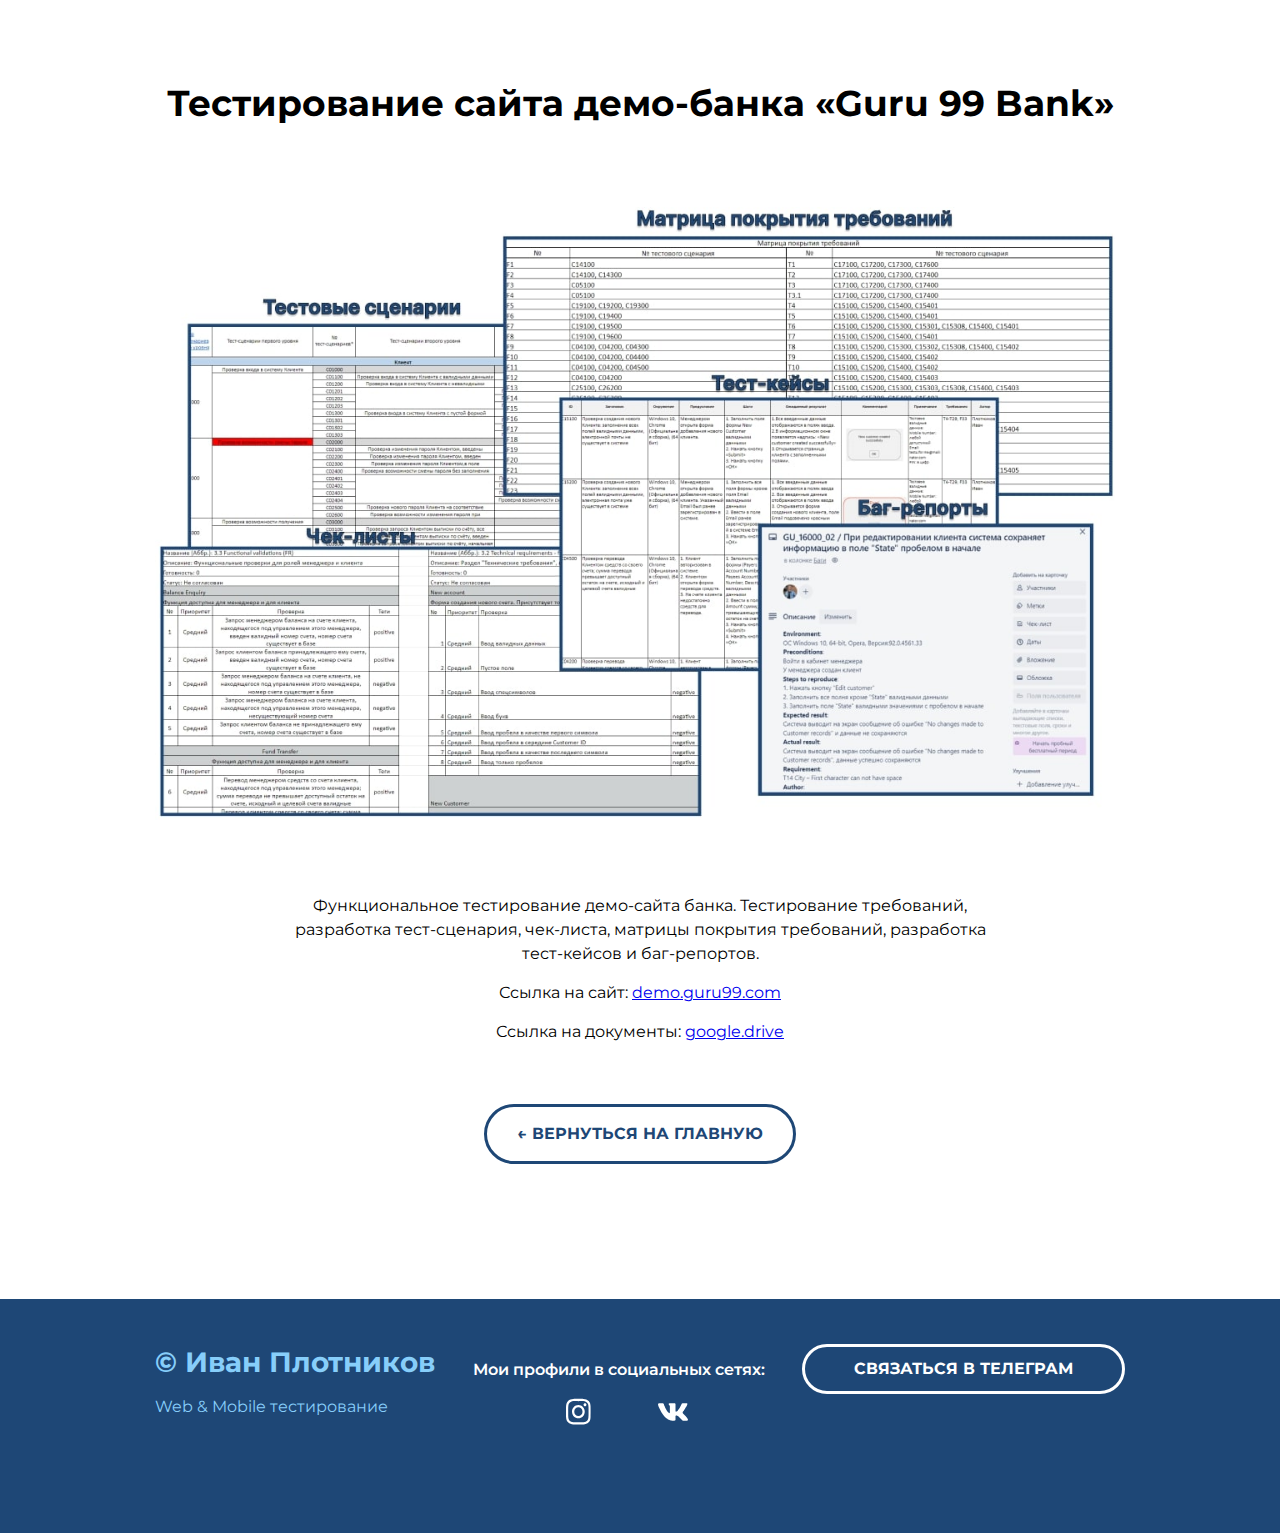
<file: guru99bank.html>
<!DOCTYPE html>
<html lang="ru">
<head>
  <meta charset="UTF-8">
  <meta http-equiv="X-UA-Compatible" content="IE=edge">
  <meta name="viewport" content="width=device-width, initial-scale=1.0">
  <title>Проект "Guru 99 Bank"</title>
  <link rel="stylesheet" href="./css/main.css">
  <link rel="stylesheet" href="/css/media.css">
  <link rel="preconnect" href="https://fonts.googleapis.com">
  <link rel="preconnect" href="https://fonts.gstatic.com" crossorigin>
  <link href="https://fonts.googleapis.com/css2?family=Montserrat:wght@400;600;700&display=swap" rel="stylesheet">
  <link rel="icon" href="./img/favicon/favicon.ico" type="image/x-icon">
</head>
<body>

  <main>
    <article class="project">
      <div class="container">
        <h1 class="project-header">Тестирование сайта демо-банка «Guru 99 Bank»</h1>
          <div class="project-img">
            <img src="./img/guru99bank/guru99bank.jpg" alt="Тестирование сайта демо-банка «Guru 99 Bank»">
          </div>
          <div class="project-descriptions">
            <p>Функциональное тестирование демо-сайта банка. Тестирование требований, разработка тест-сценария, чек-листа, матрицы покрытия требований, разработка тест-кейсов и баг-репортов.</p>
            <p>Ссылка на сайт: <a href="https://demo.guru99.com" target="new">demo.guru99.com </a></p>
            <p>Ссылка на документы: <a href="https://drive.google.com/drive/folders/1yCjAHLirWA5eC8nU4kbIidfPoJgt_ZC4?usp=share_link" target="new">google.drive</a></p>
          </div>
          <a href="index.html" class="project-button-back">← ВЕРНУТЬСЯ НА ГЛАВНУЮ</a>
      </div>
    </article>
  </main>

  <footer class="footer">
      <div class="container">
        <div class="footer-row">

          <!-- footer-copyright -->
          <div class="footer-copyright">
            <div class="footer-copyrigt-name">© Иван Плотников</div>
              <p>Web & Mobile тестирование</p>
          </div>
          <!-- //footer-copyright -->

          <!-- footer-icons -->
          <div class="footer-icons">
                <p>Мои профили в социальных сетях:</p>
                    <div class="footer-icons-row">
                        <a href="https://www.instagram.com/vanplttt/" target="new">
                        <img src="./img/footer/instagram 1.svg" alt="Inst">
                        </a>
                        <a href="https://vk.com/vanplttt" target="new">
                        <img src="./img/footer/vk.png" alt="VK">
                        </a>
                    </div>
          </div>
          <!-- //footer-icons -->

          <!-- footer-contacts -->
          <div class="footer-contacts">
            <a href="https://web.telegram.org/k/#@Ivanplt" class="footer-button" target="new">Связаться в телеграм </a>


            <!-- <a href="#" class="footer-button">Посмотреть резюме </a> 
            Сделать резюме, после этого включить вторую кнопку для перехода на резюме-->


          </div>
          <!-- footer-contacts -->

      </div>
    </div>
  </footer>

</body>
</html>
</file>
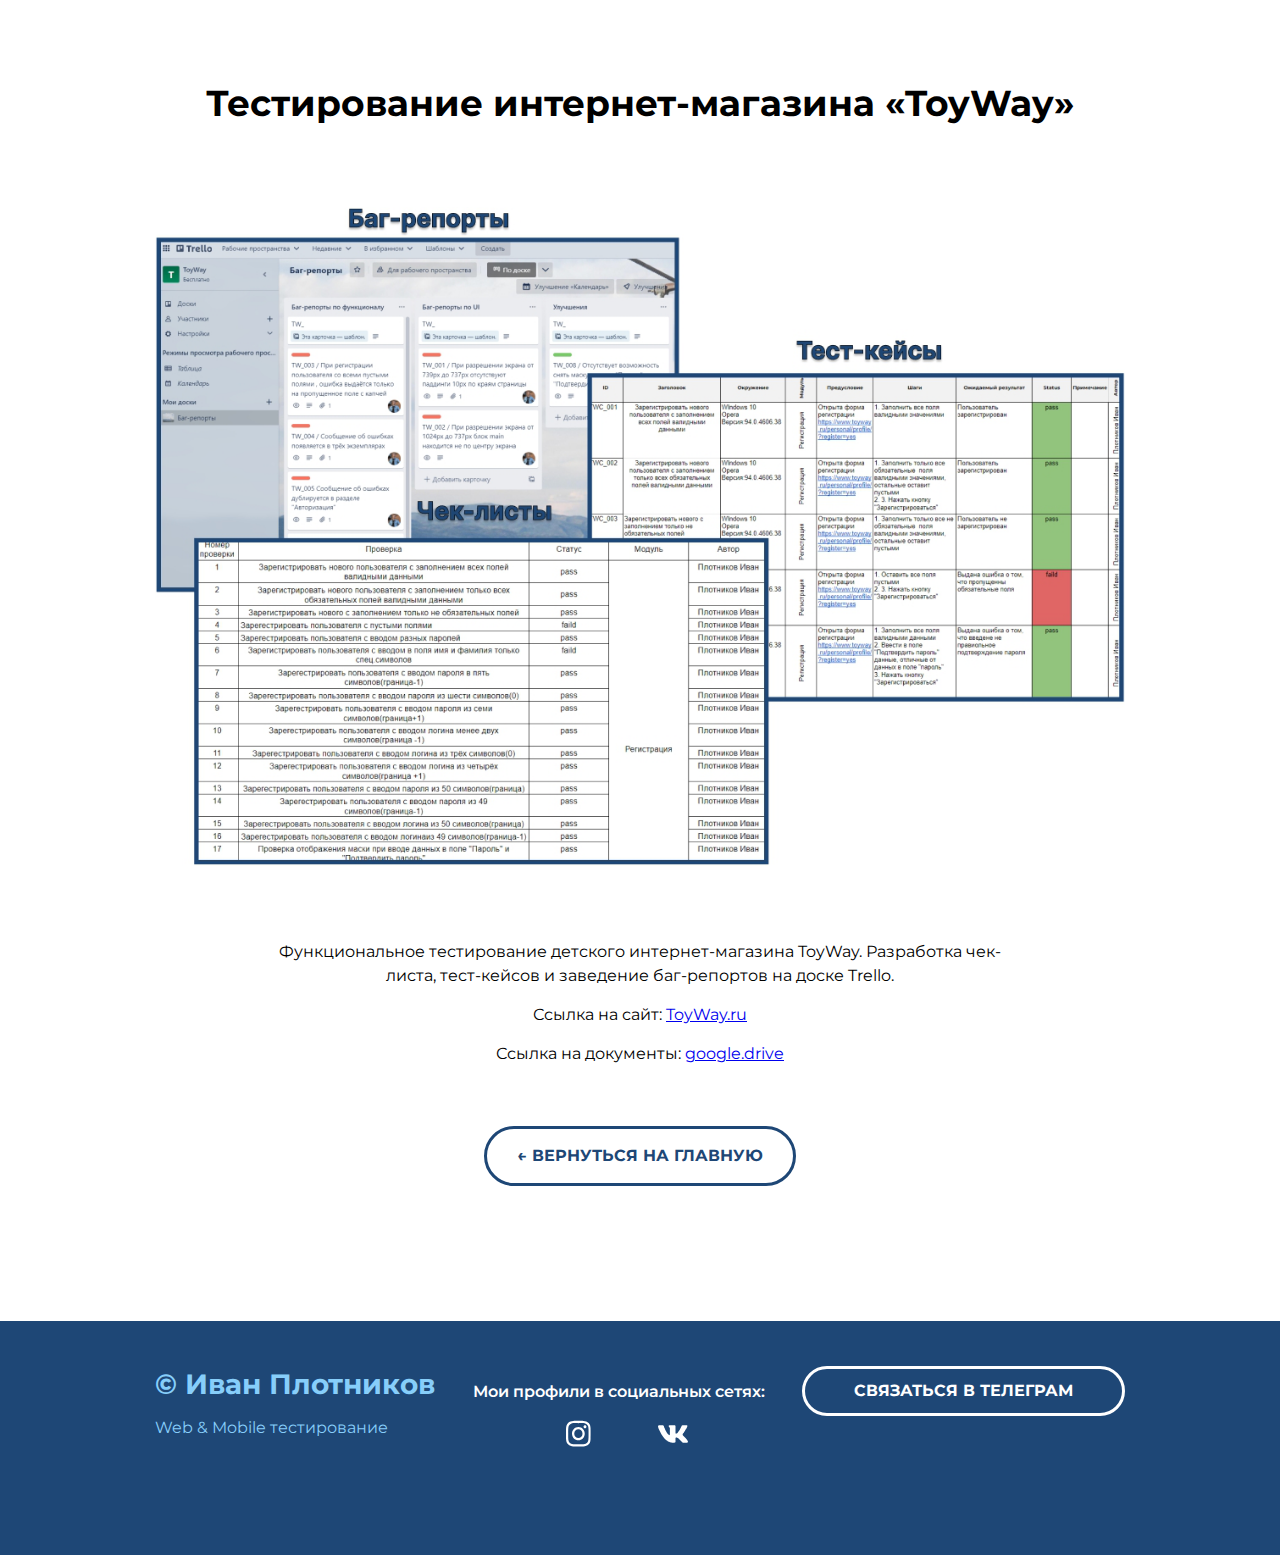
<file: toyway.html>
<!DOCTYPE html>
<html lang="en">
<head>
    <meta charset="UTF-8">
    <meta http-equiv="X-UA-Compatible" content="IE=edge">
    <meta name="viewport" content="width=device-width, initial-scale=1.0">
    <title>Проект "магазин ToyWay"</title>
    <link rel="stylesheet" href="./css/main.css">
    <link rel="stylesheet" href="/css/media.css">
    <link rel="preconnect" href="https://fonts.googleapis.com">
    <link rel="preconnect" href="https://fonts.gstatic.com" crossorigin>
    <link href="https://fonts.googleapis.com/css2?family=Montserrat:wght@400;600;700&display=swap" rel="stylesheet">
    <link rel="icon" href="./img/favicon/favicon.ico" type="image/x-icon">
</head>
<body>
    
  <main>
    <article class="project">
      <div class="container">
        <h1 class="project-header">Тестирование интернет-магазина «ToyWay»</h1>
          <div class="project-img">
            <img src="./img/toyway/toyway.png" alt="Тестирование интернет-магазина «ToyWay»">
          </div>
          <div class="project-descriptions">
            <p>Функциональное тестирование детского интернет-магазина ToyWay. Разработка чек-листа, тест-кейсов и заведение баг-репортов на доске Trello.</p>
            <p>Ссылка на сайт: <a href="https://www.toyway.ru" target="new">ToyWay.ru</a></p>
            <p>Ссылка на документы: <a href="https://drive.google.com/drive/folders/1qjBaqBAgszgznGZ_IeOBz6_eKuwF_4nU?usp=share_link" target="new">google.drive</a></p>
          </div>
          <a href="index.html" class="project-button-back">← ВЕРНУТЬСЯ НА ГЛАВНУЮ</a>
      </div>
    </article>
  </main>

  <footer class="footer">
      <div class="container">
        <div class="footer-row">

          <!-- footer-copyright -->
          <div class="footer-copyright">
            <div class="footer-copyrigt-name">© Иван Плотников</div>
              <p>Web & Mobile тестирование</p>
          </div>
          <!-- //footer-copyright -->

          <!-- footer-icons -->
          <div class="footer-icons">
                <p>Мои профили в социальных сетях:</p>
                    <div class="footer-icons-row">
                        <a href="https://www.instagram.com/vanplttt/" target="new">
                        <img src="./img/footer/instagram 1.svg" alt="Inst">
                        </a>
                        <a href="https://vk.com/vanplttt" target="new">
                        <img src="./img/footer/vk.png" alt="VK">
                        </a>
                    </div>
          </div>
          <!-- //footer-icons -->

          <!-- footer-contacts -->
          <div class="footer-contacts">
            <a href="https://web.telegram.org/k/#@Ivanplt" class="footer-button" target="new">Связаться в телеграм </a>


            <!-- <a href="#" class="footer-button">Посмотреть резюме </a> 
            Сделать резюме, после этого включить вторую кнопку для перехода на резюме-->


          </div>
          <!-- footer-contacts -->

      </div>
    </div>
  </footer>

</body>
</html>
</file>
<file: css/main.css>
* {
  box-sizing: border-box;
}

html {
  scroll-behavior: smooth;
}
body {
  margin: 0;
  font-family: 'Montserrat', sans-serif;
}

img {
  max-width: 100%;
}

.container {
  max-width: 1140px;
  margin-left: auto;
  margin-right: auto;
  padding-left: 15px;
  padding-right: 15px;
}

.none {
  display: none !important;
}

/* Header */

.header {
  position: relative;
  /* делает контейнер гибким */
  display: flex;
  flex-direction: column;
  /* Делает контент в блок по центру*/
  justify-content: center;
  align-items: center;

  width: 100%; 
  height: 100vh; /* vh - захватывает 100% окна по высоте*/
  
  /* background-color: #556983; */
  /* background-image: url("./../img/header/header-bg.jpg"); */
  background-size: cover;
  background-position: center;
}

.header-title {
  margin: 0;
  margin-bottom: 25px;
  font-weight: 700;
  font-size: 56px;
  line-height: 130%;
  text-align: center;
  color: aliceblue;
}

.header-subtitle {
  margin: 0;
  font-weight: 700;
  font-size: 16px;
  line-height: 150%;
  text-align: center;
  letter-spacing: 0.2em;
  text-transform: uppercase;
  color: aliceblue;
}

.header-arrow {
  width: 64px;
  height: 64px;
  /* background-color: red; */

  position: absolute;
  bottom: 30px;
  left: 50%;
  transform: translate(-50%, 0);
}

/* Portfolio */

.portfolio {
  max-height: 100%;
  padding-top: 80px;
  padding-bottom: 116px;
}

.portfolio-header {
  margin: 0;
  margin-bottom: 70px;
  font-weight: 700;
  font-size: 46px;
  line-height: 130%;
  text-align: center;
  color: #000000;
}

.portfolio-card-wrap {
  display: flex;
  flex-wrap: wrap;
  justify-content: space-between;
}

.card {
  margin-bottom: 30px;
  background-color: #fff;
  max-width: 540px;
  background: #FFFFFF;
  box-shadow: 0px 10px 60px rgba(126, 155, 189, 0.35);
  transition: transform 0.2s ease-in;
}

.card:hover {
  transform: translateY(-15px);
}

.card-link {
  display: block;
  padding: 20px;
  color: black;
  text-decoration: none;
    transition: color 0.2s ease-in;
}

.card-link:hover {
  color: #1E4776;
}

/* .card:last-child {
  margin-bottom: 0;
  margin-left: auto;
  margin-right: auto;
}  */

.card-img {
margin-bottom: 20px;
}

.card-title {
  margin: 0;
  margin-bottom: 13px;
  font-weight: 700;
  font-size: 30px;
  line-height: 37px;
}

.card p {
  margin: 0;
  font-size: 16px;
  line-height: 130%;
}

/* footer */

.footer {
  padding-top: 45px;
  padding-bottom: 100px;
  background: #1E4776;
  color: #FFFFFF;
}

.footer-row {
  display: flex;
  justify-content: space-between;
}

.footer-copyright {
  max-width: 350px;
  flex-grow: 1;
  color: lightskyblue;
  line-height: 1.3;
}

.footer-copyrigt-name {
  margin-bottom: 15px;
  font-weight: 700;
  font-size: 28px;
}

.footer-copyrigt p {
  margin: 0;
  margin-bottom: 15px;
  font-weight: 600;
  font-size: 16px;
}

.footer-icons {
  max-width: 350px;
  flex-grow: 1;
  font-weight: 600;
  font-size: 16px;
  line-height: 1.3;
}

.footer-icons-row {
  display: flex;
  align-items: center;
  margin-left: 25px;
}

.footer-icons-row > * {
  padding: 0;
  margin-left: 67px;

}


.footer-contacts {
  max-width: 350px;
  flex-grow: 1;
}

.footer-button {
  display: flex;
  flex-wrap: wrap;
  align-items: center;
  justify-content: center;
  margin-bottom: 15px;
  height: 50px;
  padding-left: 30px;
  padding-right: 30px;

  border: 3px solid #FFFFFF;
  border-radius: 50px;
  line-height: 44px;

  font-weight: 700;
  font-size: 16px;
  text-transform: uppercase;
  color: #FFFFFF;
  text-decoration: none;
  
  transition: all 0.2s ease-in;
}

.footer-button:hover {
    background-color:white ;
    color: #1E4776;
}
/* Project */

.project {
  padding-top: 80px;
  padding-bottom: 120px;
  text-align: center;
}

.project-header {
  margin: 0;
  margin-bottom: 80px;
  font-weight: 700;
  font-size: 36px;
  line-height: 1.3;
  color: #000000;
}

.project-img {
  margin: 0;
  margin-bottom: 70px;
}

.project-descriptions {
  margin: 0 auto 60px;
  max-width: 730px;
}
.project-descriptions p {
  margin: 0;
  margin-bottom: 15px;
  font-size: 16px;
  line-height: 1.5;
  }

  .project-button-back {
    display: inline-block;
     align-items: center;
    justify-content: center;
    margin-bottom: 15px;
    height: 60px;
    padding-left: 30px;
    padding-right: 30px;

    border: 3px solid #1E4776;
    border-radius: 50px;
    line-height: 54px;

    font-weight: 700;
    font-size: 16px;
    text-transform: uppercase;
    color: #1E4776;
    text-decoration: none;

    transition: all 0.2s ease-in;
  }

  .project-button-back:hover {
    background-color: #1E4776;
    color: white;
  }
</file>
<file: css/media.css>
/* Для экранов ДО 1140px */
@media (max-width: 1550px) {
    .card {
        width: calc(50% - 15px);
    }
    .container {
        max-width: 1000px;
    }
}
@media (max-width: 1140px) {
    .card {
        width: calc(50% - 15px);
    }
    .container {
        max-width: 1000px;
    }

    .footer {
        padding-top: 40px;
        padding-bottom: 60px;
    }

    .footer-row {
        flex-direction: column-reverse;
        align-items: center;
        text-align: center;
    }

    .footer-cool {
        margin-bottom: 50px;
    }

    .footer-cool:first-child {
        margin-bottom: 0;
    }
}
/* Для экранов ДО 760рх */
@media (max-width: 760px) {
    .header-title {
        font-size: 35px;
    }

    .header-subtitle {
        font-size: 11px;
    }
    
    .portfolio {
        padding-top: 40px;
        padding-bottom: 60px;
    }

    .portfolio-header {
        font-size: 30px;
        margin-bottom: 30px; 
    }

    .portfolio-card-wrap {
        justify-content: center;
    }
    .card {
        max-width: 530px;
        width: 100%;
    }

    .card-link {
        padding: 15px;
    }

    .card-img {
        margin-bottom: 10px;
    }

    .card-title {
        font-size: 18px;
        margin-bottom: 10px;
    }

    .card p {
        font-size: 14px;
    }

    .footer-row {
        flex-direction: column-reverse;
        align-items: center;
        text-align: center;
    }
    
    .footer-copyrigt-name {
        font-size: 18px;
        margin-bottom: 5px;
    }

    .footer-copyrigt p {
        font-size: 14px;
    }

    .footer-icons p {
        font-size: 14px;
    }

    .project {
        padding: 40px 0 60px;
    }

    .project-header {
        font-size: 28px;
        margin-bottom: 30px;
    }   

    .project-img {
        margin-bottom: 20px;
    }

    .project-description {
        margin-bottom: 50px;
    }

    .project-button-back {
        padding: 0 10px;
        width: 100%;
        max-width: 320px;
    }
}
</file>
